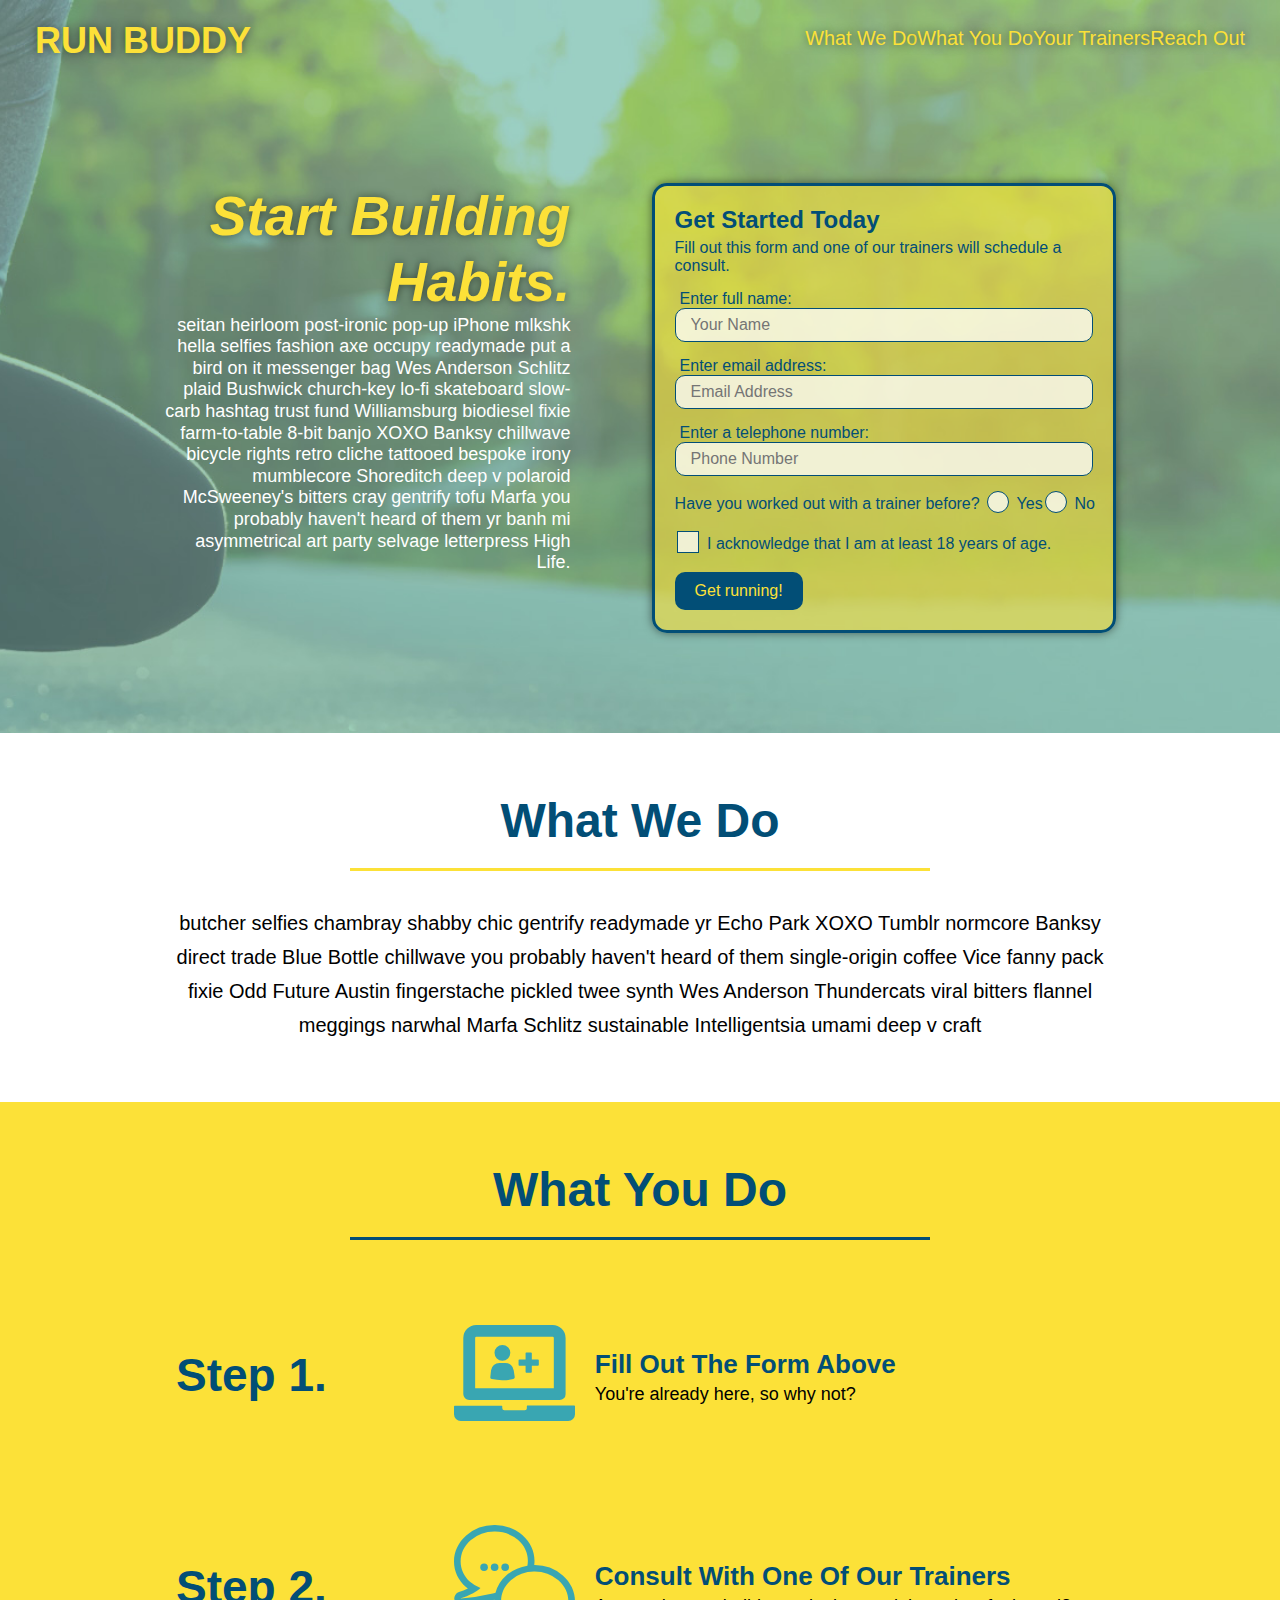
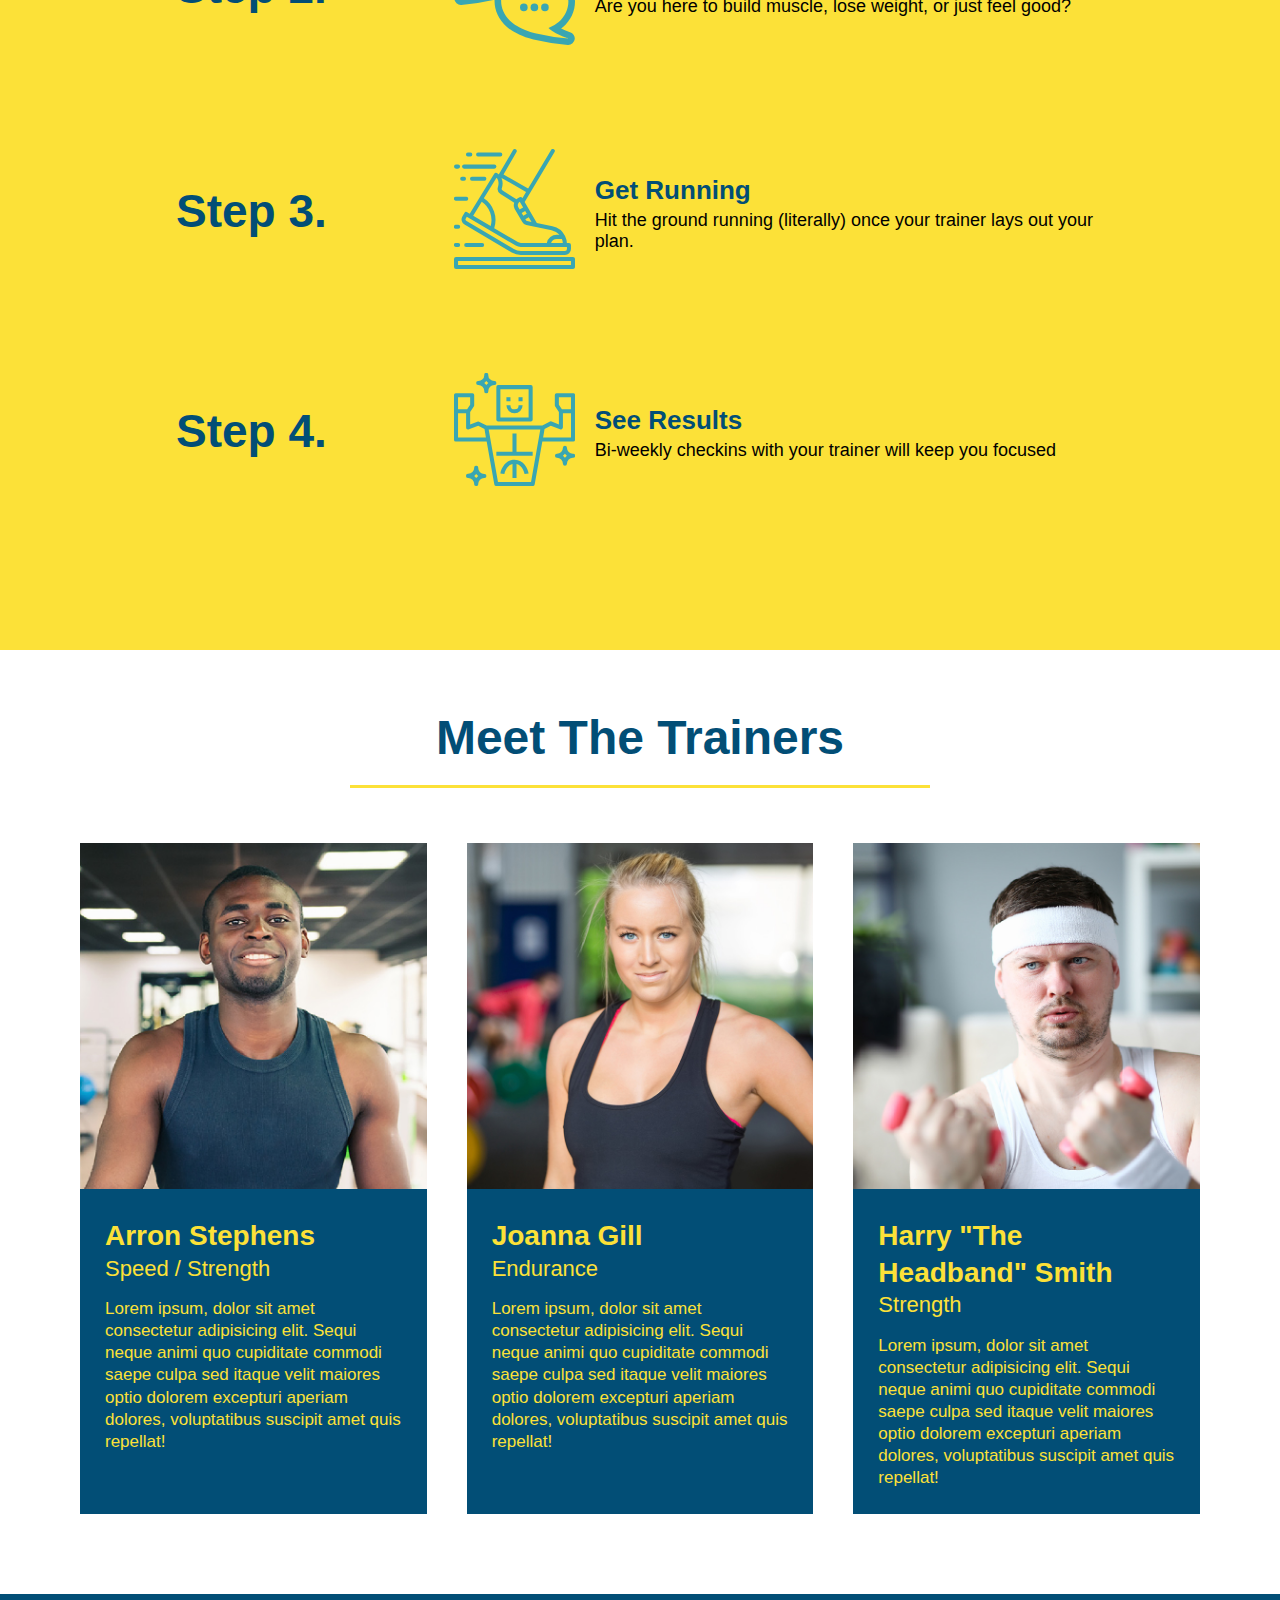
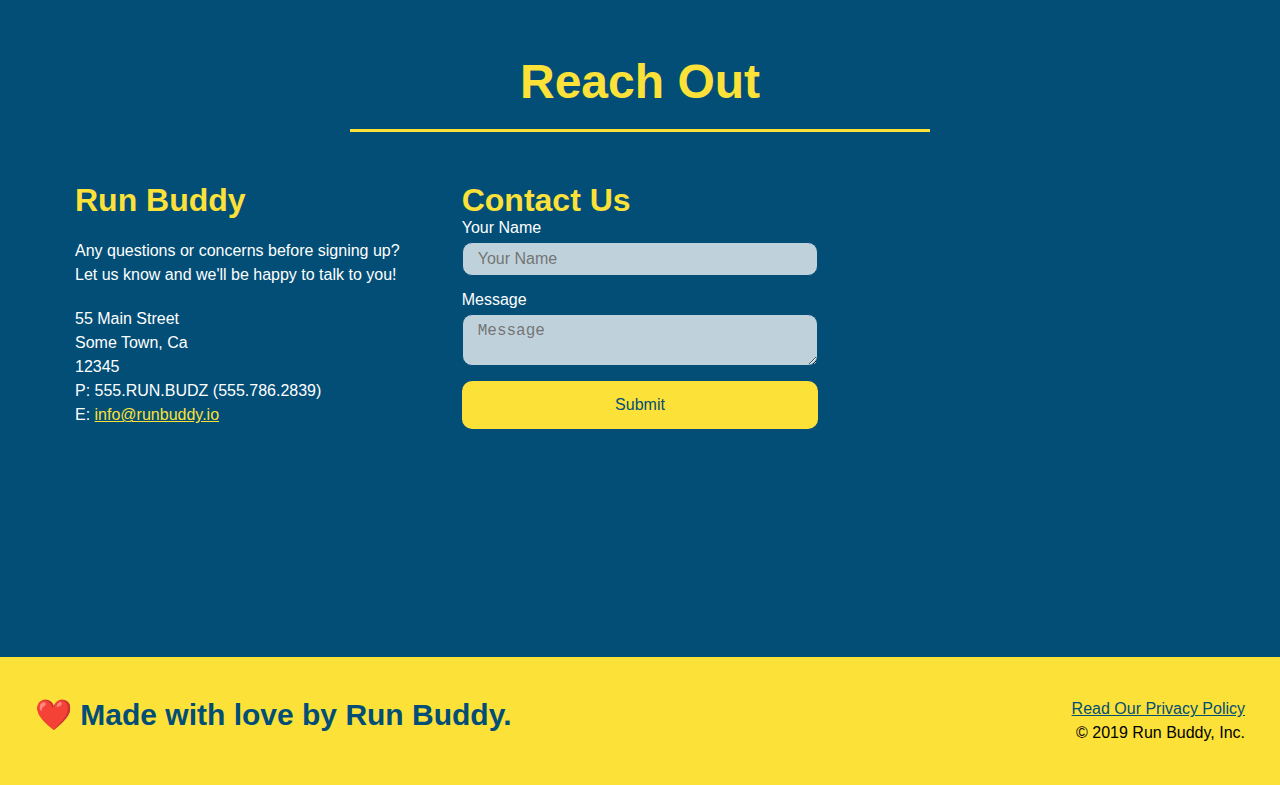
<file: index.html>
<!DOCTYPE html>
<html lang="en">
  
  <head>
    <meta charset="UTF-8" />
    <meta name="viewport" content="width=device-width, initial-scale=1.0" />
    <link rel="stylesheet" href="./assets/css/style.css">
    <title>Run Buddy</title>
  </head>
  <body>
    <!-- navigation tags - block level element -->
    <header>
      <h1>
        <a href="/">RUN BUDDY</a>
      </h1>
      <nav>
        <ul>
          <li>
            <a href="#what-we-do">What We Do</a>
          </li>
          <li>
            <a href="#what-you-do">What You Do</a>
          </li>
          <li>
            <a href="#your-trainers">Your Trainers</a>
          </li>
          <li>
            <a href="#reach-out">Reach Out</a>
          </li>
          
        </ul>
      </nav>
    </header>
    <!-- end navigation -->

    <!-- hero/jumbotron -->
    <section class="hero">
      <div class="hero-cta">
        <h2>Start Building Habits.</h2>
        <p>
          seitan heirloom post-ironic pop-up iPhone mlkshk hella selfies fashion axe occupy readymade put a bird on it
          messenger bag Wes Anderson Schlitz plaid Bushwick church-key lo-fi skateboard slow-carb hashtag trust fund
          Williamsburg biodiesel fixie farm-to-table 8-bit banjo XOXO Banksy chillwave bicycle rights retro cliche
          tattooed bespoke irony mumblecore Shoreditch deep v polaroid McSweeney's bitters cray gentrify tofu Marfa you
          probably haven't heard of them yr banh mi asymmetrical art party selvage letterpress High Life.
        </p>
      </div>

      <div class="hero-form">
        <h3>Get Started Today</h3>
        <p>Fill out this form and one of our trainers will schedule a consult.</p>
        <form>
          <label for="name">Enter full name:</label>
          <input type="text" placeholder="Your Name" id="name" name="name" class="form-input" />
          <label for="email">Enter email address:</label>
          <input type="email" placeholder="Email Address" id="email" name="email" class="form-input" />
          <label for="phone">Enter a telephone number:</label>
          <input type="tel" placeholder="Phone Number" name="phone" id="phone" class="form-input" />
          <p>
            Have you worked out with a trainer before?
            <span class="radio-wrapper">
              <input type="radio" name="trainer-confirm" id="trainer-yes" />
              <label for="trainer-yes">Yes</label>
            </span>
            <span class="radio-wrapper">
              <input type="radio" name="trainer-confirm" id="trainer-no" />
              <label for="trainer-no">No</label>
            </span>
          </p>
          <p>
            <span class="checkbox-wrapper">
              <input type="checkbox" name="age-confirm" id="checkbox" />
              <label for="checkbox">I acknowledge that I am at least 18 years of age.</label>
            </span>
          </p>
          <button type="submit">
            Get running!
          </button>
        </form>
      </div>
    </section>
    <!-- end header -->

    <!-- "what we do" start - <section> -->
    <section id="what-we-do" class="intro">
      <div class="flex-row">
        <h2 class="section-title primary-border">
          What We Do
        </h2>
      </div>
      <div class="flex-row">
        <p>
          butcher selfies chambray shabby chic gentrify readymade yr Echo Park XOXO Tumblr normcore Banksy direct trade  Blue Bottle chillwave you probably haven't heard of them single-origin coffee Vice fanny pack fixie Odd Future Austin fingerstache pickled twee synth Wes Anderson Thundercats viral bitters flannel meggings narwhal Marfa Schlitz sustainable Intelligentsia umami deep v craft
        </p>
      </div>
    </section>
    <!-- end "what we do" -->

    <!-- "what you do" start -->
    <section id="what-you-do" class="steps">
      <div class="flex-row">
        <h2 class="section-title secondary-border">
          What You Do
        </h2> 
      </div>
      <div class="step">
        <h3>Step 1.</h3>
        <div class="step-info">
          <div class="step-img">
            <img src="./assets/images/step-1.svg" alt="" />
          </div>
          <div class="step-text">
            <h4>Fill Out The Form Above</h4>
            <p>You're already here, so why not?</p>
          </div>
        </div>
      </div>
      <div class="step">
        <h3>Step 2.</h3>
        <div class="step-info">
          <div class="step-img">
            <img src="./assets/images/step-2.svg" alt="" />
          </div>
          <div class="step-text">
            <h4>Consult With One Of Our Trainers</h4>
            <p>Are you here to build muscle, lose weight, or just feel good?</p>
          </div>
        </div>
      </div>
      <div class="step">
        <h3>Step 3.</h3>
        <div class="step-info">
          <div class="step-img">
            <img src="./assets/images/step-3.svg" alt="" />
          </div>
          <div class="step-text">
            <h4>Get Running</h4>
            <p>Hit the ground running (literally) once your trainer lays out your plan.</p>
          </div>
        </div>
      </div>
      <div class="step">
        <h3>Step 4.</h3>
        <div class="step-info">
          <div class="step-img">
            <img src="./assets/images/step-4.svg" alt="" />
          </div>
          <div class="step-text">
            <h4>See Results</h4>
            <p>Bi-weekly checkins with your trainer will keep you focused</p>
          </div>
        </div>
      </div>
    </section>
    <!-- "what you do" end -->

    <!-- "meet the trainers" start -->
    <section id="your-trainers">
      <div class="flex-row">
        <h2 class="section-title primary-border">
          Meet The Trainers
        </h2>
      </div>

      <div class="trainers">
        <article class="trainer">
          <img src="./assets/images/trainer-1.jpg" alt="Arron Stephens in his workout clothes, ready to pump iron" />
          <div class="trainer-bio">
            <h3 class="trainer-name">Arron Stephens</h3>
            <h4 class="trainer-role">Speed / Strength</h4>
            <p>Lorem ipsum, dolor sit amet consectetur adipisicing elit. Sequi neque animi quo cupiditate commodi saepe culpa sed itaque velit maiores optio dolorem excepturi aperiam dolores, voluptatibus suscipit amet quis repellat!</p>
          </div>
        </article>

        <article class="trainer">
          <img src="./assets/images/trainer-2.jpg" alt="Joanna Gill cooling off after a work out" />
          <div class="trainer-bio">
            <h3 class="trainer-name">Joanna Gill</h3>
            <h4 class="trainer-role">Endurance</h4>
            <p>Lorem ipsum, dolor sit amet consectetur adipisicing elit. Sequi neque animi quo cupiditate commodi saepe culpa sed itaque velit maiores optio dolorem excepturi aperiam dolores, voluptatibus suscipit amet quis repellat!</p>
            </div>
          </article>

        <article class="trainer">
          <img src="./assets/images/trainer-3.jpg" alt="Harry Smith wearing a headband and lifting comically small pink weights" />
          <div class="trainer-bio">
            <h3 class="trainer-name">Harry "The Headband" Smith</h3>
            <h4 class="trainer-role">Strength</h4>
            <p>Lorem ipsum, dolor sit amet consectetur adipisicing elit. Sequi neque animi quo cupiditate commodi saepe culpa sed itaque velit maiores optio dolorem excepturi aperiam dolores, voluptatibus suscipit amet quis repellat!</p>
          </div>
        </article>
      </div>
    </section>
    <!-- "meet the trainers" end -->

    <!-- "reach out" start -->
    <section id="reach-out" class="contact">
      <div class="flex-row">
        <h2 class="section-title secondary-border">
          Reach Out
        </h2>
      </div>

      <div class="contact-info">
        <div>
          <h3>Run Buddy</h3>
          <p>
            Any questions or concerns before signing up? 
            <br/>
            Let us know and we'll be happy to talk to you!
          </p>

          <address>
            55 Main Street <br/>
            Some Town, Ca <br/>
            12345<br/>
            P: 555.RUN.BUDZ (555.786.2839)<br/>
            E: <a href="mailto:info@runbuddy.io">info@runbuddy.io</a>
          </address>
          
        </div>

        <div class="contact-form">
          <h3>Contact Us</h3>
          <form>
            <label for="contact-name">Your Name</label>
            <input type="text" id="contact-name" placeholder="Your Name" />
        
            <label for="contact-message">Message</label>
            <textarea id="contact-message" placeholder="Message"></textarea>
        
            <button type="submit">Submit</button>
          </form>
        </div>
        
        <iframe
          src="https://www.google.com/maps/embed?pb=!1m14!1m12!1m3!1d12182.30520634488!2d-74.0652613!3d40.2407219!2m3!1f0!2f0!3f0!3m2!1i1024!2i768!4f13.1!5e0!3m2!1sen!2sus!4v1561060983193!5m2!1sen!2sus"
          frameborder="0" style="border:0" allowfullscreen>
        </iframe>
      </div>
    </section>
    <!-- "reach out" end -->

    <!-- footer -->
    <footer>
      <h2>❤️ Made with love by Run Buddy.</h2>
      <div>
        <a href="./privacy-policy.html">Read Our Privacy Policy</a><br/>
        &copy; 2019 Run Buddy, Inc.
      </div>
    </footer>
    <!-- footer end -->
  </body>
</html>
</file>
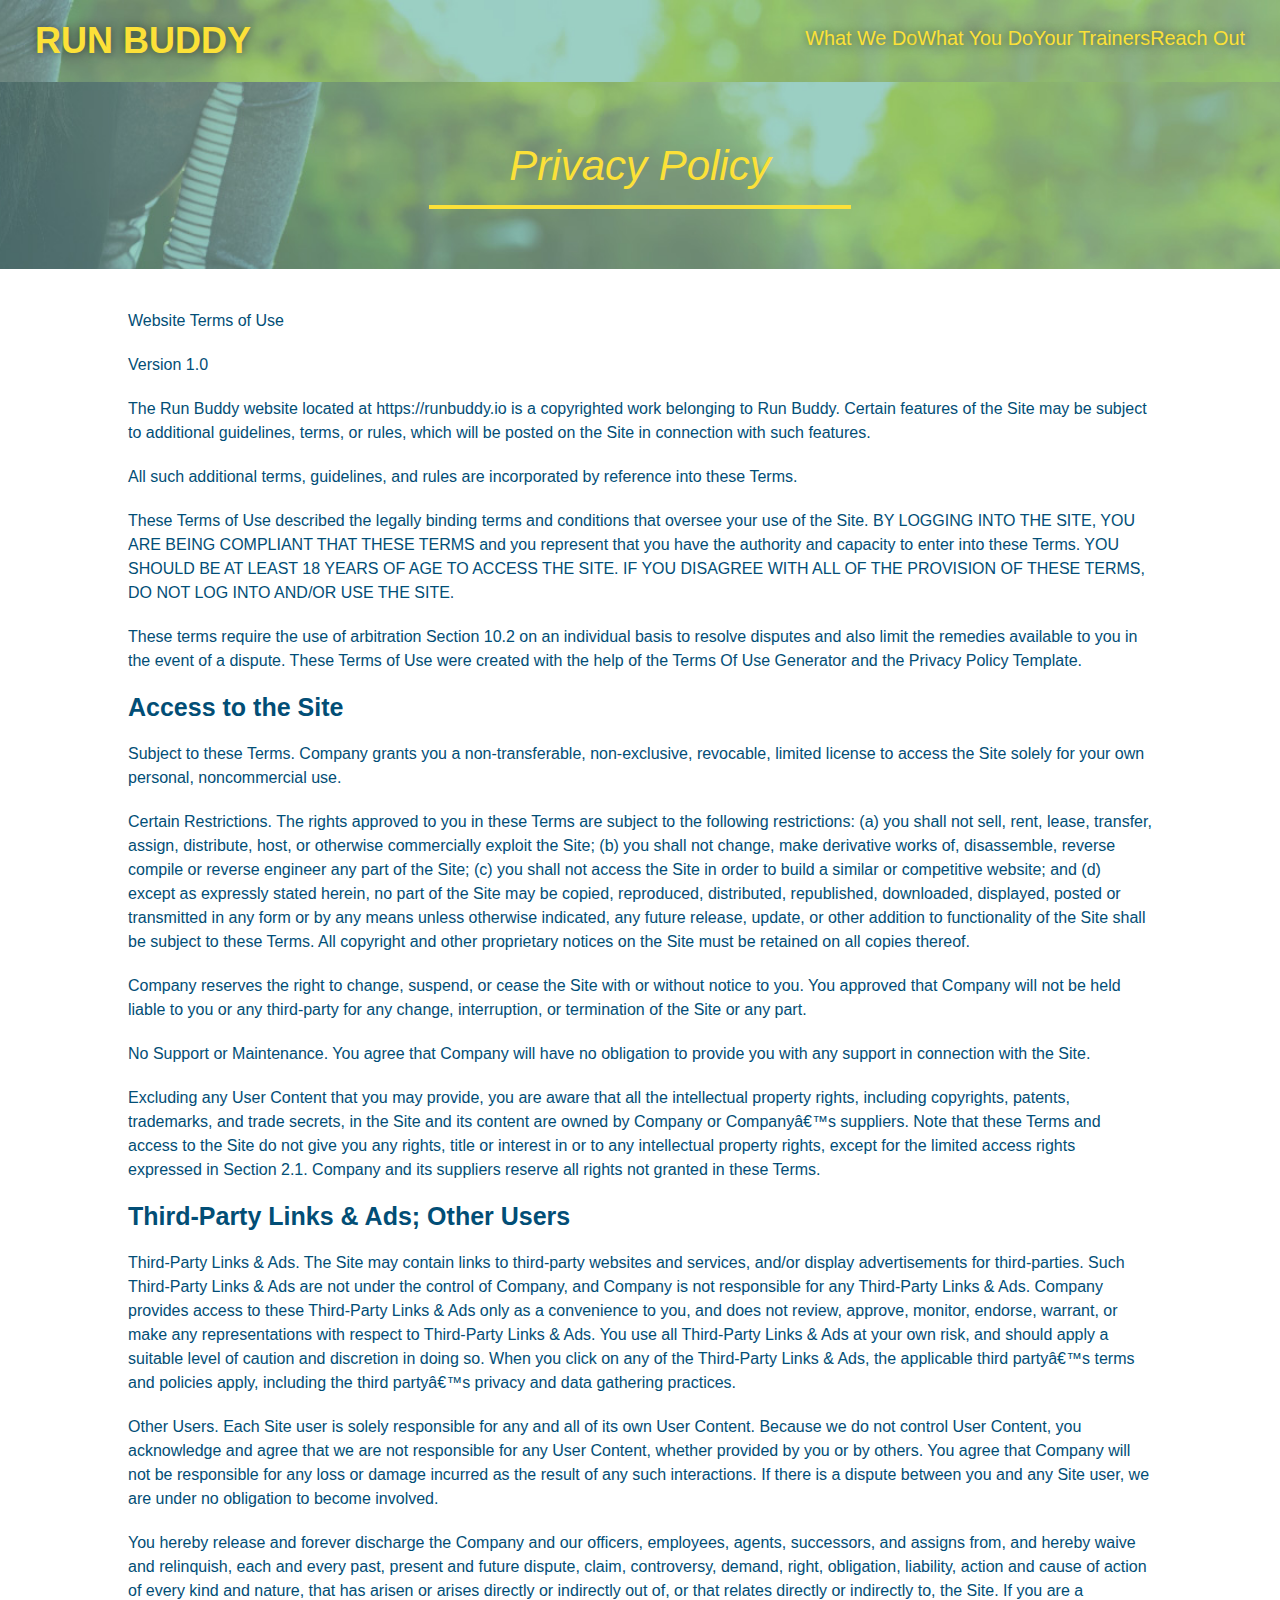
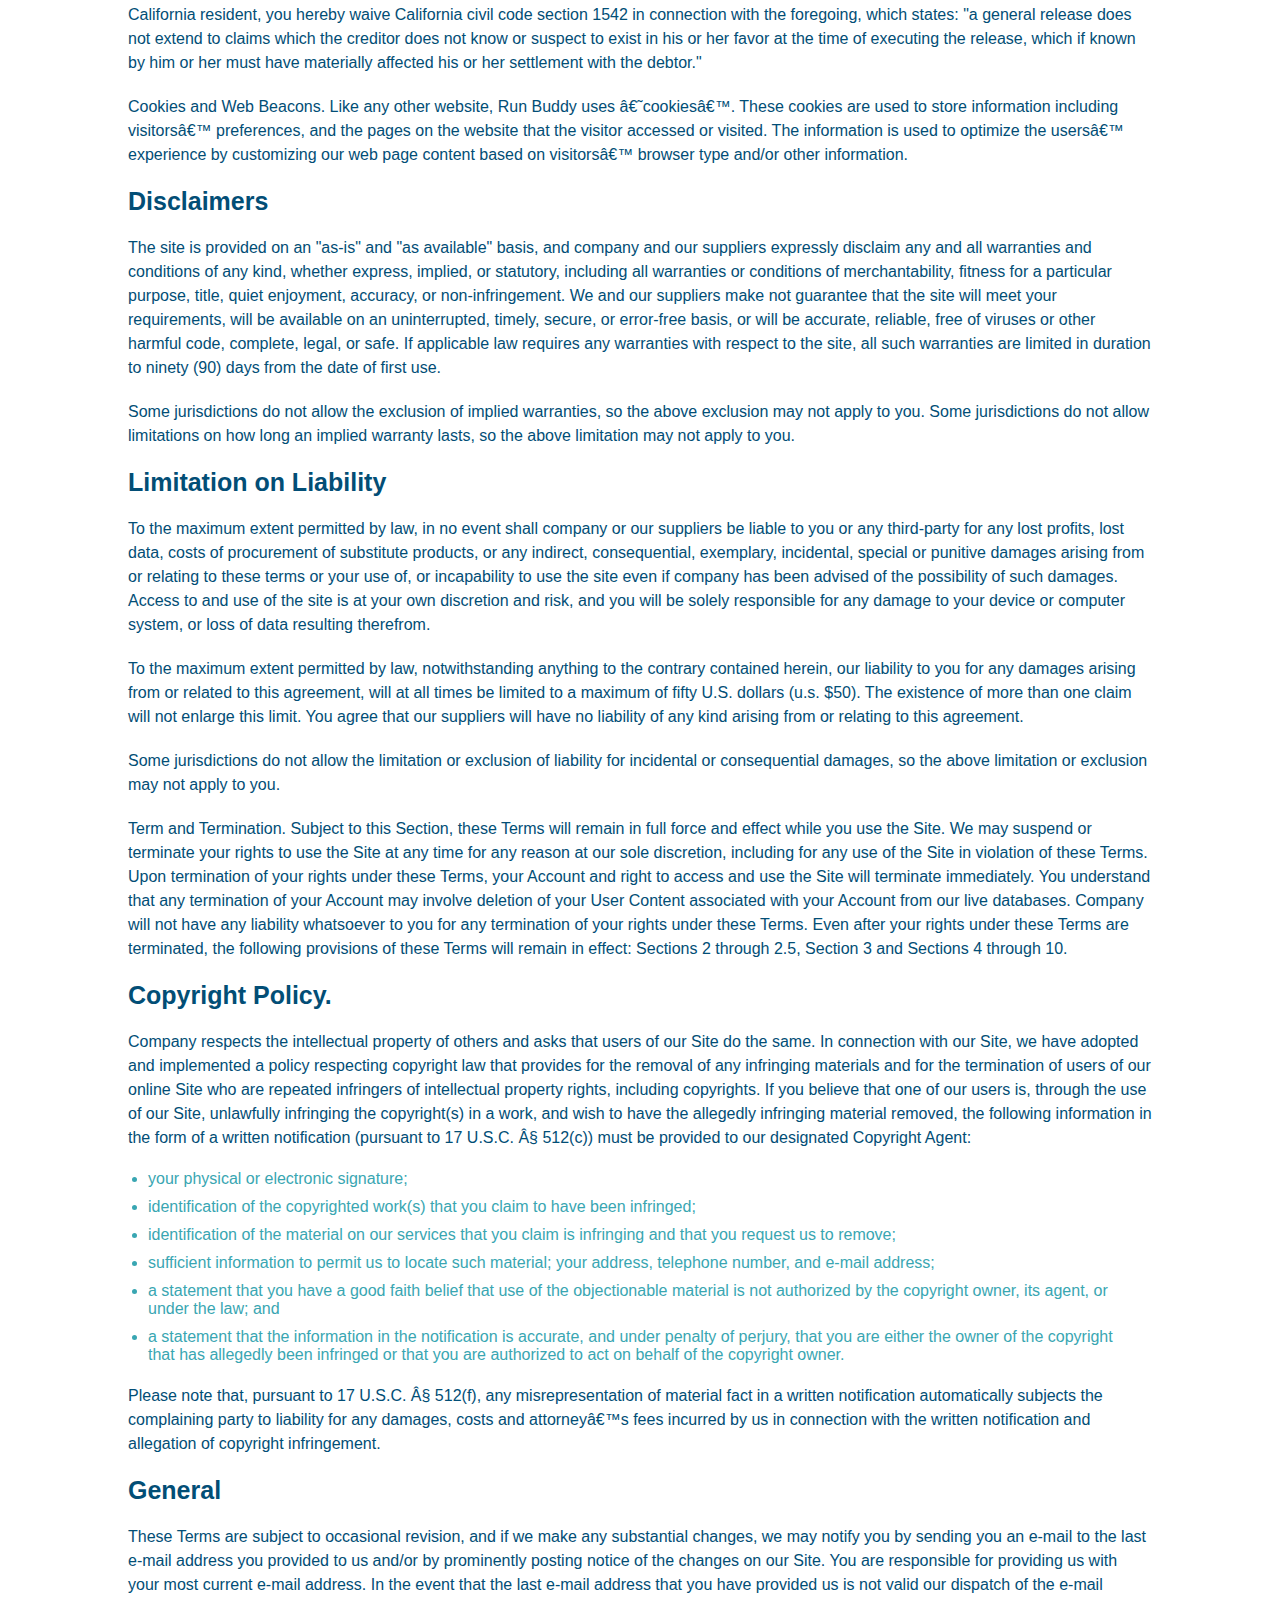
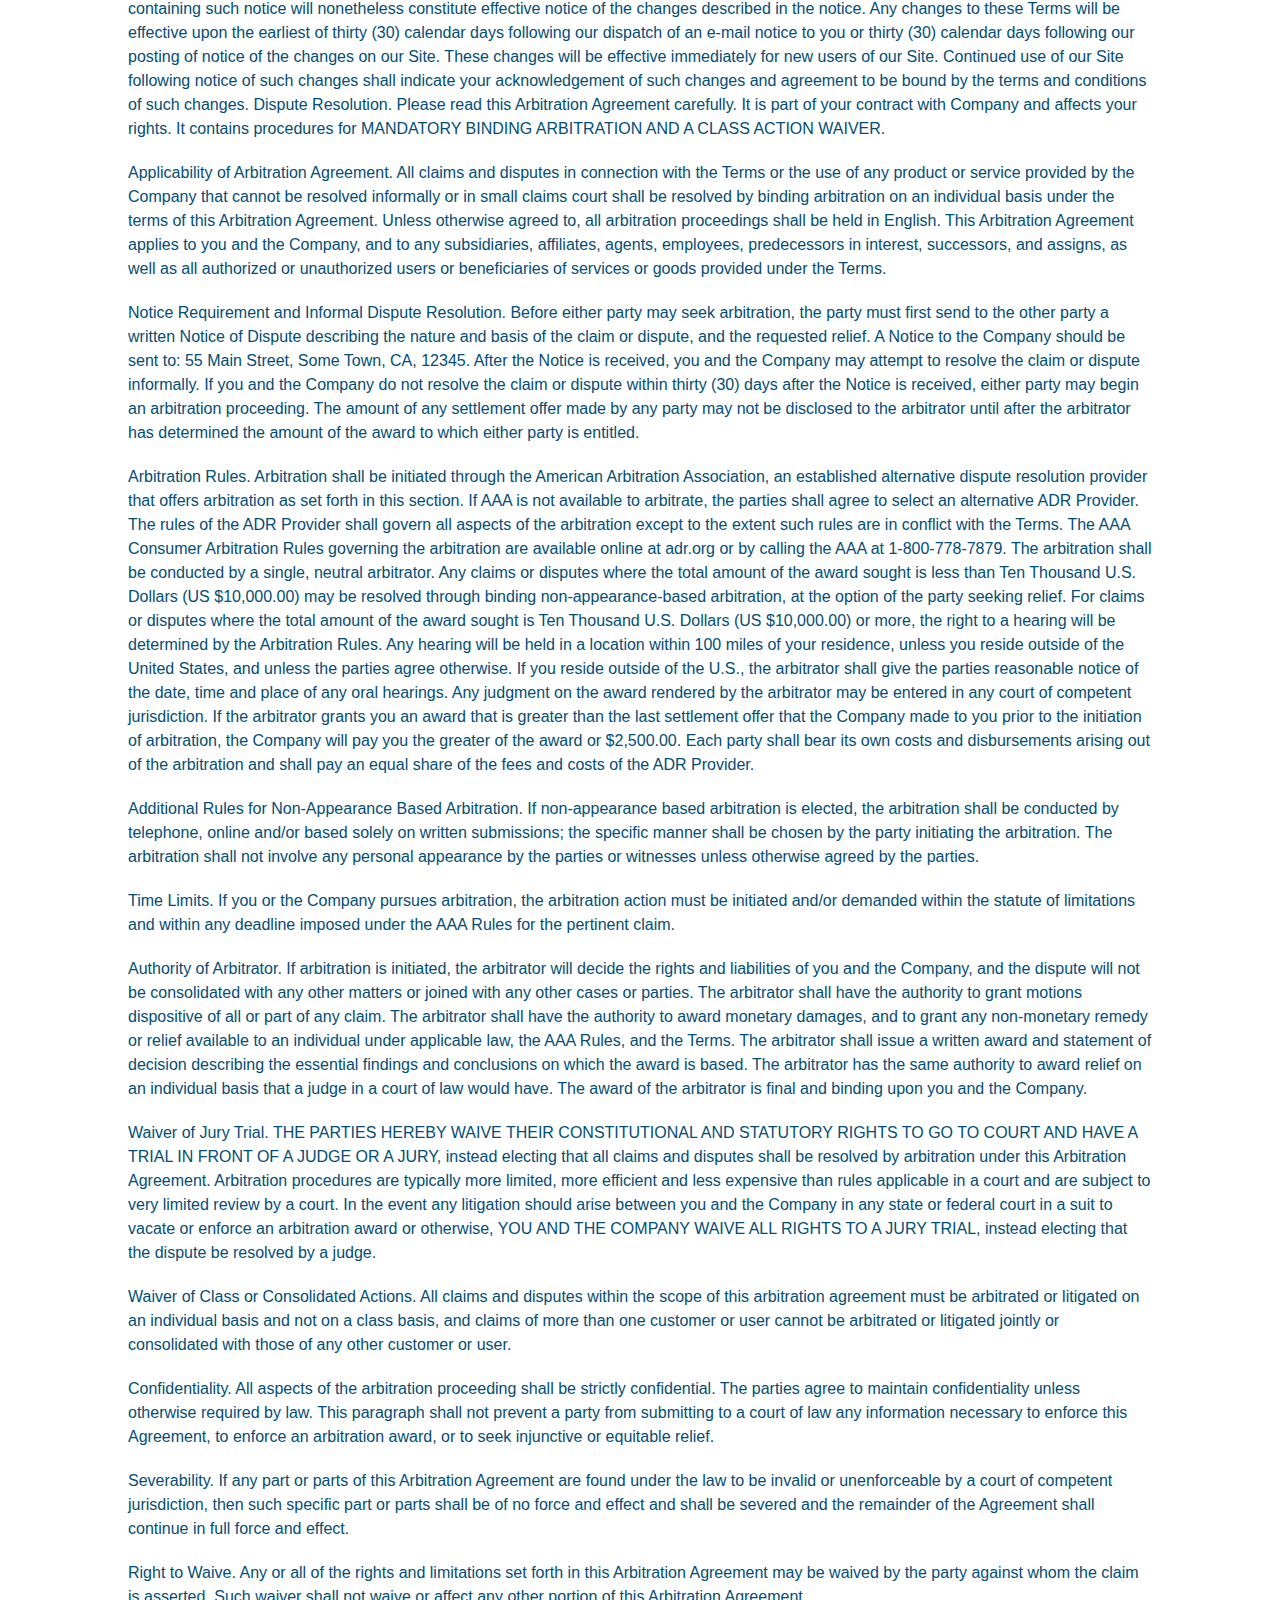
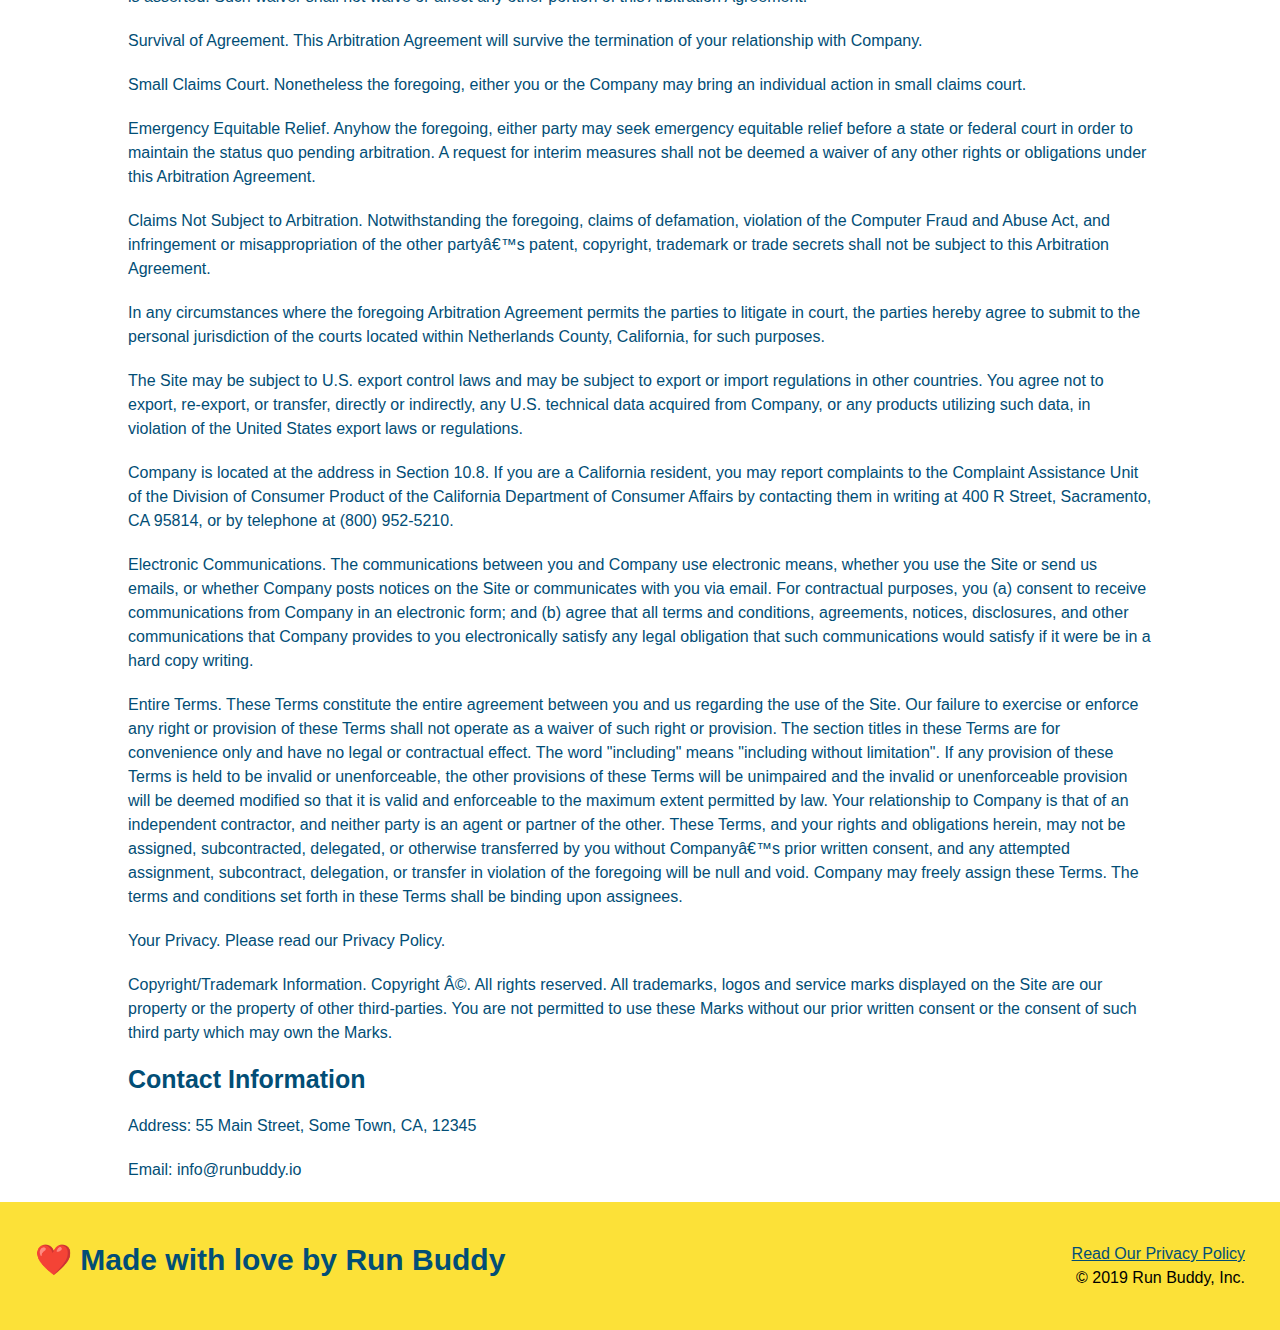
<file: privacy-policy.html>
<!DOCTYPE html>

<html lang="en">

  <head>
    
    <link rel="stylesheet" href="./assets/css/style.css" />
    <link rel="stylesheet" href="./assets/css/secondary-styles.css" />

    <meta charset="UTF-8" />
    <meta name="viewport" content="width=device-width, initial-scale=1.0" />
    <title>Privacy Policy - Run Buddy</title>

  </head>

  <header> 

    

           
    <h1> RUN BUDDY </h1>
    <nav>

    <!-- Unordered list element-->
    <ul>
        <!-- List item element-->
        <li>
            <!-- Anchor Element-->
            <a href="./index.html#what-we-do">What We Do</a>
        </li>
        <li>
            <a href="./index.html#what-you-do">What You Do</a>
        </li>
        <li>
            <a href="./index.html#your-trainers">Your Trainers</a>
        </li>
        <li>
            <a href="./index.html#reach-out">Reach Out</a>
        </li>
    </ul>

    </nav>
</header>

 
<section class="hero">
    <h2 class="page-title">
      Privacy Policy
    </h2>

  </section>

  <body>
    <article class="secondary-content">
        
        <p>
          Website Terms of Use
        </p>
  
        <p>
          Version 1.0
        </p>
  
        <p>
          The Run Buddy website located at https://runbuddy.io is a copyrighted work belonging to Run Buddy. Certain
          features of the Site may be subject to additional guidelines, terms, or rules, which will be posted on the Site
          in connection with such features.
        </p>
  
        <p>
          All such additional terms, guidelines, and rules are incorporated by reference into these Terms.
        </p>
  
        <p>
          These Terms of Use described the legally binding terms and conditions that oversee your use of the Site. BY
          LOGGING INTO THE SITE, YOU ARE BEING COMPLIANT THAT THESE TERMS and you represent that you have the authority
          and capacity to enter into these Terms. YOU SHOULD BE AT LEAST 18 YEARS OF AGE TO ACCESS THE SITE. IF YOU
          DISAGREE WITH ALL OF THE PROVISION OF THESE TERMS, DO NOT LOG INTO AND/OR USE THE SITE.
        </p>
  
        <p>
          These terms require the use of arbitration Section 10.2 on an individual basis to resolve disputes and also
          limit the remedies available to you in the event of a dispute. These Terms of Use were created with the help of
          the Terms Of Use Generator and the Privacy Policy Template.
        </p>
  
        <h3>
          Access to the Site
        </h3>
  
        <p>
          Subject to these Terms. Company grants you a non-transferable, non-exclusive, revocable, limited license to
          access the Site solely for your own personal, noncommercial use.
        </p>
  
        <p>
          Certain Restrictions. The rights approved to you in these Terms are subject to the following restrictions: (a)
          you shall not sell, rent, lease, transfer, assign, distribute, host, or otherwise commercially exploit the Site;
          (b) you shall not change, make derivative works of, disassemble, reverse compile or reverse engineer any part of
          the Site; (c) you shall not access the Site in order to build a similar or competitive website; and (d) except
          as expressly stated herein, no part of the Site may be copied, reproduced, distributed, republished, downloaded,
          displayed, posted or transmitted in any form or by any means unless otherwise indicated, any future release,
          update, or other addition to functionality of the Site shall be subject to these Terms. All copyright and other
          proprietary notices on the Site must be retained on all copies thereof.
        </p>
  
        <p>
          Company reserves the right to change, suspend, or cease the Site with or without notice to you. You approved
          that Company will not be held liable to you or any third-party for any change, interruption, or termination of
          the Site or any part.
        </p>
  
        <p>
          No Support or Maintenance. You agree that Company will have no obligation to provide you with any support in
          connection with the Site.
        </p>
  
        <p>
          Excluding any User Content that you may provide, you are aware that all the intellectual property rights,
          including copyrights, patents, trademarks, and trade secrets, in the Site and its content are owned by Company
          or Companyâ€™s suppliers. Note that these Terms and access to the Site do not give you any rights, title or
          interest in or to any intellectual property rights, except for the limited access rights expressed in Section
          2.1. Company and its suppliers reserve all rights not granted in these Terms.
        </p>
  
        <h3>
          Third-Party Links & Ads; Other Users
        </h3>
  
        <p>
          Third-Party Links & Ads. The Site may contain links to third-party websites and services, and/or display
          advertisements for third-parties. Such Third-Party Links & Ads are not under the control of Company, and Company
          is not responsible for any Third-Party Links & Ads. Company provides access to these Third-Party Links & Ads
          only as a convenience to you, and does not review, approve, monitor, endorse, warrant, or make any
          representations with respect to Third-Party Links & Ads. You use all Third-Party Links & Ads at your own risk,
          and should apply a suitable level of caution and discretion in doing so. When you click on any of the
          Third-Party Links & Ads, the applicable third partyâ€™s terms and policies apply, including the third partyâ€™s
          privacy and data gathering practices.
        </p>
  
        <p>
          Other Users. Each Site user is solely responsible for any and all of its own User Content. Because we do not
          control User Content, you acknowledge and agree that we are not responsible for any User Content, whether
          provided by you or by others. You agree that Company will not be responsible for any loss or damage incurred as
          the result of any such interactions. If there is a dispute between you and any Site user, we are under no
          obligation to become involved.
        </p>
  
        <p>
          You hereby release and forever discharge the Company and our officers, employees, agents, successors, and
          assigns from, and hereby waive and relinquish, each and every past, present and future dispute, claim,
          controversy, demand, right, obligation, liability, action and cause of action of every kind and nature, that has
          arisen or arises directly or indirectly out of, or that relates directly or indirectly to, the Site. If you are
          a California resident, you hereby waive California civil code section 1542 in connection with the foregoing,
          which states: "a general release does not extend to claims which the creditor does not know or suspect to exist
          in his or her favor at the time of executing the release, which if known by him or her must have materially
          affected his or her settlement with the debtor."
        </p>
  
        <p>
          Cookies and Web Beacons. Like any other website, Run Buddy uses â€˜cookiesâ€™. These cookies are used to store
          information including visitorsâ€™ preferences, and the pages on the website that the visitor accessed or visited.
          The information is used to optimize the usersâ€™ experience by customizing our web page content based on visitorsâ€™
          browser type and/or other information.
        </p>
  
        <h3>
          Disclaimers
        </h3>
  
        <p>
          The site is provided on an "as-is" and "as available" basis, and company and our suppliers expressly disclaim
          any and all warranties and conditions of any kind, whether express, implied, or statutory, including all
          warranties or conditions of merchantability, fitness for a particular purpose, title, quiet enjoyment, accuracy,
          or non-infringement. We and our suppliers make not guarantee that the site will meet your requirements, will be
          available on an uninterrupted, timely, secure, or error-free basis, or will be accurate, reliable, free of
          viruses or other harmful code, complete, legal, or safe. If applicable law requires any warranties with respect
          to the site, all such warranties are limited in duration to ninety (90) days from the date of first use.
        </p>
  
        <p>
          Some jurisdictions do not allow the exclusion of implied warranties, so the above exclusion may not apply to
          you. Some jurisdictions do not allow limitations on how long an implied warranty lasts, so the above limitation
          may not apply to you.
        </p>
  
        <h3>
          Limitation on Liability
        </h3>
  
        <p>
          To the maximum extent permitted by law, in no event shall company or our suppliers be liable to you or any
          third-party for any lost profits, lost data, costs of procurement of substitute products, or any indirect,
          consequential, exemplary, incidental, special or punitive damages arising from or relating to these terms or
          your use of, or incapability to use the site even if company has been advised of the possibility of such
          damages. Access to and use of the site is at your own discretion and risk, and you will be solely responsible
          for any damage to your device or computer system, or loss of data resulting therefrom.
        </p>
  
        <p>
          To the maximum extent permitted by law, notwithstanding anything to the contrary contained herein, our liability
          to you for any damages arising from or related to this agreement, will at all times be limited to a maximum of
          fifty U.S. dollars (u.s. $50). The existence of more than one claim will not enlarge this limit. You agree that
          our suppliers will have no liability of any kind arising from or relating to this agreement.
        </p>
  
        <p>
          Some jurisdictions do not allow the limitation or exclusion of liability for incidental or consequential
          damages, so the above limitation or exclusion may not apply to you.
        </p>
  
        <p>
          Term and Termination. Subject to this Section, these Terms will remain in full force and effect while you use
          the Site. We may suspend or terminate your rights to use the Site at any time for any reason at our sole
          discretion, including for any use of the Site in violation of these Terms. Upon termination of your rights under
          these Terms, your Account and right to access and use the Site will terminate immediately. You understand that
          any termination of your Account may involve deletion of your User Content associated with your Account from our
          live databases. Company will not have any liability whatsoever to you for any termination of your rights under
          these Terms. Even after your rights under these Terms are terminated, the following provisions of these Terms
          will remain in effect: Sections 2 through 2.5, Section 3 and Sections 4 through 10.
        </p>
  
        <h3>
          Copyright Policy.
        </h3>
  
        <p>
          Company respects the intellectual property of others and asks that users of our Site do the same. In connection
          with our Site, we have adopted and implemented a policy respecting copyright law that provides for the removal
          of any infringing materials and for the termination of users of our online Site who are repeated infringers of
          intellectual property rights, including copyrights. If you believe that one of our users is, through the use of
          our Site, unlawfully infringing the copyright(s) in a work, and wish to have the allegedly infringing material
          removed, the following information in the form of a written notification (pursuant to 17 U.S.C. Â§ 512(c)) must
          be provided to our designated Copyright Agent:
        </p>
  
        <ul>
          <li>
            your physical or electronic signature;
          </li>
          <li>
            identification of the copyrighted work(s) that you claim to have been infringed;
          </li>
          <li>
            identification of the material on our services that you claim is infringing and that you request us to remove;
          </li>
          <li>
            sufficient information to permit us to locate such material; your address, telephone number, and e-mail
            address;
          </li>
          <li>
            a statement that you have a good faith belief that use of the objectionable material is not authorized by the
            copyright owner, its agent, or under the law; and
          </li>
          <li>
            a statement that the information in the notification is accurate, and under penalty of perjury, that you are
            either the owner of the copyright that has allegedly been infringed or that you are authorized to act on
            behalf of the copyright owner.
          </li>
        </ul>
  
        <p>
          Please note that, pursuant to 17 U.S.C. Â§ 512(f), any misrepresentation of material fact in a written
          notification automatically subjects the complaining party to liability for any damages, costs and attorneyâ€™s
          fees incurred by us in connection with the written notification and allegation of copyright infringement.
        </p>
  
        <h3>
          General
        </h3>
  
        <p>
          These Terms are subject to occasional revision, and if we make any substantial changes, we may notify you by
          sending you an e-mail to the last e-mail address you provided to us and/or by prominently posting notice of the
          changes on our Site. You are responsible for providing us with your most current e-mail address. In the event
          that the last e-mail address that you have provided us is not valid our dispatch of the e-mail containing such
          notice will nonetheless constitute effective notice of the changes described in the notice. Any changes to these
          Terms will be effective upon the earliest of thirty (30) calendar days following our dispatch of an e-mail
          notice to you or thirty (30) calendar days following our posting of notice of the changes on our Site. These
          changes will be effective immediately for new users of our Site. Continued use of our Site following notice of
          such changes shall indicate your acknowledgement of such changes and agreement to be bound by the terms and
          conditions of such changes. Dispute Resolution. Please read this Arbitration Agreement carefully. It is part of
          your contract with Company and affects your rights. It contains procedures for MANDATORY BINDING ARBITRATION AND
          A CLASS ACTION WAIVER.
        </p>
  
        <p>
          Applicability of Arbitration Agreement. All claims and disputes in connection with the Terms or the use of any
          product or service provided by the Company that cannot be resolved informally or in small claims court shall be
          resolved by binding arbitration on an individual basis under the terms of this Arbitration Agreement. Unless
          otherwise agreed to, all arbitration proceedings shall be held in English. This Arbitration Agreement applies to
          you and the Company, and to any subsidiaries, affiliates, agents, employees, predecessors in interest,
          successors, and assigns, as well as all authorized or unauthorized users or beneficiaries of services or goods
          provided under the Terms.
        </p>
  
        <p>
          Notice Requirement and Informal Dispute Resolution. Before either party may seek arbitration, the party must
          first send to the other party a written Notice of Dispute describing the nature and basis of the claim or
          dispute, and the requested relief. A Notice to the Company should be sent to: 55 Main Street, Some Town, CA,
          12345. After the Notice is received, you and the Company may attempt to resolve the claim or dispute informally.
          If you and the Company do not resolve the claim or dispute within thirty (30) days after the Notice is received,
          either party may begin an arbitration proceeding. The amount of any settlement offer made by any party may not
          be disclosed to the arbitrator until after the arbitrator has determined the amount of the award to which either
          party is entitled.
        </p>
  
        <p>
          Arbitration Rules. Arbitration shall be initiated through the American Arbitration Association, an established
          alternative dispute resolution provider that offers arbitration as set forth in this section. If AAA is not
          available to arbitrate, the parties shall agree to select an alternative ADR Provider. The rules of the ADR
          Provider shall govern all aspects of the arbitration except to the extent such rules are in conflict with the
          Terms. The AAA Consumer Arbitration Rules governing the arbitration are available online at adr.org or by
          calling the AAA at 1-800-778-7879. The arbitration shall be conducted by a single, neutral arbitrator. Any
          claims or disputes where the total amount of the award sought is less than Ten Thousand U.S. Dollars (US
          $10,000.00) may be resolved through binding non-appearance-based arbitration, at the option of the party seeking
          relief. For claims or disputes where the total amount of the award sought is Ten Thousand U.S. Dollars (US
          $10,000.00) or more, the right to a hearing will be determined by the Arbitration Rules. Any hearing will be
          held in a location within 100 miles of your residence, unless you reside outside of the United States, and
          unless the parties agree otherwise. If you reside outside of the U.S., the arbitrator shall give the parties
          reasonable notice of the date, time and place of any oral hearings. Any judgment on the award rendered by the
          arbitrator may be entered in any court of competent jurisdiction. If the arbitrator grants you an award that is
          greater than the last settlement offer that the Company made to you prior to the initiation of arbitration, the
          Company will pay you the greater of the award or $2,500.00. Each party shall bear its own costs and
          disbursements arising out of the arbitration and shall pay an equal share of the fees and costs of the ADR
          Provider.
        </p>
  
        <p>
          Additional Rules for Non-Appearance Based Arbitration. If non-appearance based arbitration is elected, the
          arbitration shall be conducted by telephone, online and/or based solely on written submissions; the specific
          manner shall be chosen by the party initiating the arbitration. The arbitration shall not involve any personal
          appearance by the parties or witnesses unless otherwise agreed by the parties.
        </p>
  
        <p>
          Time Limits. If you or the Company pursues arbitration, the arbitration action must be initiated and/or demanded
          within the statute of limitations and within any deadline imposed under the AAA Rules for the pertinent claim.
        </p>
  
        <p>
          Authority of Arbitrator. If arbitration is initiated, the arbitrator will decide the rights and liabilities of
          you and the Company, and the dispute will not be consolidated with any other matters or joined with any other
          cases or parties. The arbitrator shall have the authority to grant motions dispositive of all or part of any
          claim. The arbitrator shall have the authority to award monetary damages, and to grant any non-monetary remedy
          or relief available to an individual under applicable law, the AAA Rules, and the Terms. The arbitrator shall
          issue a written award and statement of decision describing the essential findings and conclusions on which the
          award is based. The arbitrator has the same authority to award relief on an individual basis that a judge in a
          court of law would have. The award of the arbitrator is final and binding upon you and the Company.
        </p>
  
        <p>
          Waiver of Jury Trial. THE PARTIES HEREBY WAIVE THEIR CONSTITUTIONAL AND STATUTORY RIGHTS TO GO TO COURT AND HAVE
          A TRIAL IN FRONT OF A JUDGE OR A JURY, instead electing that all claims and disputes shall be resolved by
          arbitration under this Arbitration Agreement. Arbitration procedures are typically more limited, more efficient
          and less expensive than rules applicable in a court and are subject to very limited review by a court. In the
          event any litigation should arise between you and the Company in any state or federal court in a suit to vacate
          or enforce an arbitration award or otherwise, YOU AND THE COMPANY WAIVE ALL RIGHTS TO A JURY TRIAL, instead
          electing that the dispute be resolved by a judge.
        </p>
  
        <p>
          Waiver of Class or Consolidated Actions. All claims and disputes within the scope of this arbitration agreement
          must be arbitrated or litigated on an individual basis and not on a class basis, and claims of more than one
          customer or user cannot be arbitrated or litigated jointly or consolidated with those of any other customer or
          user.
        </p>
  
        <p>
          Confidentiality. All aspects of the arbitration proceeding shall be strictly confidential. The parties agree to
          maintain confidentiality unless otherwise required by law. This paragraph shall not prevent a party from
          submitting to a court of law any information necessary to enforce this Agreement, to enforce an arbitration
          award, or to seek injunctive or equitable relief.
        </p>
  
        <p>
          Severability. If any part or parts of this Arbitration Agreement are found under the law to be invalid or
          unenforceable by a court of competent jurisdiction, then such specific part or parts shall be of no force and
          effect and shall be severed and the remainder of the Agreement shall continue in full force and effect.
        </p>
  
        <p>
          Right to Waive. Any or all of the rights and limitations set forth in this Arbitration Agreement may be waived
          by the party against whom the claim is asserted. Such waiver shall not waive or affect any other portion of this
          Arbitration Agreement.
        </p>
  
        <p>
          Survival of Agreement. This Arbitration Agreement will survive the termination of your relationship with
          Company.
        </p>
  
        <p>
          Small Claims Court. Nonetheless the foregoing, either you or the Company may bring an individual action in small
          claims court.
        </p>
  
        <p>
          Emergency Equitable Relief. Anyhow the foregoing, either party may seek emergency equitable relief before a
          state or federal court in order to maintain the status quo pending arbitration. A request for interim measures
          shall not be deemed a waiver of any other rights or obligations under this Arbitration Agreement.
        </p>
  
        <p>
          Claims Not Subject to Arbitration. Notwithstanding the foregoing, claims of defamation, violation of the
          Computer Fraud and Abuse Act, and infringement or misappropriation of the other partyâ€™s patent, copyright,
          trademark or trade secrets shall not be subject to this Arbitration Agreement.
        </p>
  
        <p>
          In any circumstances where the foregoing Arbitration Agreement permits the parties to litigate in court, the
          parties hereby agree to submit to the personal jurisdiction of the courts located within Netherlands County,
          California, for such purposes.
        </p>
  
        <p>
          The Site may be subject to U.S. export control laws and may be subject to export or import regulations in other
          countries. You agree not to export, re-export, or transfer, directly or indirectly, any U.S. technical data
          acquired from Company, or any products utilizing such data, in violation of the United States export laws or
          regulations.
        </p>
  
        <p>
          Company is located at the address in Section 10.8. If you are a California resident, you may report complaints
          to the Complaint Assistance Unit of the Division of Consumer Product of the California Department of Consumer
          Affairs by contacting them in writing at 400 R Street, Sacramento, CA 95814, or by telephone at (800) 952-5210.
        </p>
  
        <p>
          Electronic Communications. The communications between you and Company use electronic means, whether you use the
          Site or send us emails, or whether Company posts notices on the Site or communicates with you via email. For
          contractual purposes, you (a) consent to receive communications from Company in an electronic form; and (b)
          agree that all terms and conditions, agreements, notices, disclosures, and other communications that Company
          provides to you electronically satisfy any legal obligation that such communications would satisfy if it were be
          in a hard copy writing.
        </p>
  
        <p>
          Entire Terms. These Terms constitute the entire agreement between you and us regarding the use of the Site. Our
          failure to exercise or enforce any right or provision of these Terms shall not operate as a waiver of such right
          or provision. The section titles in these Terms are for convenience only and have no legal or contractual
          effect. The word "including" means "including without limitation". If any provision of these Terms is held to be
          invalid or unenforceable, the other provisions of these Terms will be unimpaired and the invalid or
          unenforceable provision will be deemed modified so that it is valid and enforceable to the maximum extent
          permitted by law. Your relationship to Company is that of an independent contractor, and neither party is an
          agent or partner of the other. These Terms, and your rights and obligations herein, may not be assigned,
          subcontracted, delegated, or otherwise transferred by you without Companyâ€™s prior written consent, and any
          attempted assignment, subcontract, delegation, or transfer in violation of the foregoing will be null and void.
          Company may freely assign these Terms. The terms and conditions set forth in these Terms shall be binding upon
          assignees.
        </p>
  
        <p>
          Your Privacy. Please read our Privacy Policy.
        </p>
  
        <p>
          Copyright/Trademark Information. Copyright Â©. All rights reserved. All trademarks, logos and service marks
          displayed on the Site are our property or the property of other third-parties. You are not permitted to use
          these Marks without our prior written consent or the consent of such third party which may own the Marks.
        </p>
  
        <h3>
          Contact Information
        </h3>
  
        <p>
          Address: 55 Main Street, Some Town, CA, 12345
        </p>
  
        <p>
          Email: info@runbuddy.io
        </p>
  
      </article>

  </body>

  <!--"footer" section-->
  <footer>
    <h2>❤️ Made with love by Run Buddy</h2>
    <div>
        <a href="#">Read Our Privacy Policy</a><br />
        &copy; 2019 Run Buddy, Inc.
      </div>

</footer>


</html>
</file>
<file: assets/css/style.css>
* {
  box-sizing: border-box;
  margin: 0;
  padding: 0;
}

:root {
  --primary-color: #fce138;
  --secondary-color: #024e76;
  --tertiary-color: #39a6b2;
}

body {
  color: var(--teritiary-color);
  font-family: Helvetica, Arial, sans-serif;
}

.checkbox-wrapper label::before, .radio-wrapper label::before {
  content: "";
  height: 20px;
  width: 20px;
  background: rgba(255, 255, 255, 0.75);  
  border: 1px solid var(--secondary-color);  
  position: absolute;
  top: -4px;
  left: -30px;
}

.radio-wrapper label::before {
  border-radius: 50%;
}

.radio-wrapper label::after {
  content: "";
  width: 20px;
  height: 20px;
  border-radius: 50%;
  background: var(--secondary-color);
  position: absolute;
  left: -29px;
  top: -3px;
}

.checkbox-wrapper label::after {
  content: "";
  height: 6px;
  width: 14px;
  border-left: 2px solid var(--secondary-color);
  border-bottom: 2px solid var(--secondary-color);
  position: absolute;
  left: -26px;
  top: 1px;
  transform: rotate(-58deg);
}

.checkbox-wrapper input + label::after, 
.radio-wrapper input + label::after {
  content: none;
}

.checkbox-wrapper input:checked + label::after, 
.radio-wrapper input:checked + label::after {
  content: "";
}



/* HEADER / NAV BAR STYLES START */

header {
  padding: 20px 35px;
  background-color: var(--teritiary-color);
  display: flex;
  justify-content: space-between;
  flex-wrap: wrap;
  position: sticky;
  top: 0;
  background-image: url("../images/hero-bg.jpg");
background-size: cover;
background-position: center;
background-attachment: fixed;
background-position: 80%;
z-index: 9999;
}

header h1 {
  font-weight: bold;
  margin: 0;
  font-size: 36px;
  color: var(--primary-color);
  text-shadow: 0 0 10px rgba(0, 0, 0, 0.5);
}

header a {
  text-decoration: none;
  color: var(--primary-color);
}

header nav {
  margin: 7px 0;
}

header nav ul {
  display: flex;
  flex-wrap: wrap;
  justify-content: space-between;
  align-items: center;
  list-style: none;
}

header nav ul li a {
  padding: 10 px 15px;
  font-weight: lighter;
  font-size: 1.55vw;
  text-shadow: 0 0 10px rgba(0, 0, 0, 0.5);
}

/* HEADER / NAVBAR STYLES END */



/* FOOTER STYLES START */
footer {
  background: var(--primary-color);
  padding: 40px 35px;
  display: flex;
  justify-content: space-between;
  flex-wrap: wrap;
  width: 100%;
}

footer h2 {
  color: var(--secondary-color);
  font-size: 30px;
  margin: 0;
}

footer div {
  line-height: 1.5;
  text-align: right;
}

footer a {
  color: var(--secondary-color);
}
/* END FOOTER STYLES */

/* STYLE ALL SECTION TAGS */
section {
  padding: 60px;
}

/* HERO STYLES START */
.hero {
  background-image: url('../images/hero-bg.jpg');
  background-size: cover;
  background-position: center;
  display: flex;
  justify-content: center;
  flex-wrap: wrap;
  align-items: flex-start;
  background-attachment: fixed;
background-position: 80%;
}



.checkbox-wrapper label, .radio-wrapper label {
  position: relative;
  left: 10px;
  margin: 10px;
  line-height: 1.6;
}

.checkbox-wrapper input, .radio-wrapper input {
  opacity: 0;
}


.hero-cta {
  width: 35%;
  text-align: right;
  margin: 3.5%;
  color: #fff;
  font-size: 18px;
  line-height: 1.2;
}

.hero-cta h2 {
  font-style: italic;
  font-size: 55px;
  color: var(--primary-color);
  text-shadow: 0 0 10px rgba(0, 0, 0, 0.5);
}

.hero-form {
  border: 3px solid var(--secondary-color);
  background-color: rgba(252, 225, 56, 0.6);
  padding: 20px;
  color: var(--secondary-color);
  width: 40%;
  margin: 3.5%;
  box-shadow: 0 0 10px rgba(0, 0, 0, 0.5);
  border-radius: 15px;
}

.hero-form h3 {
  font-size: 24px;
  margin: 0;
}
.hero-form p {
  margin: 5px 0 15px 0;
}

.form-input {
  border: 1px solid var(--secondary-color);
  display: block;
  padding: 7px 15px;
  font-size: 16px;
  color: var(--secondary-color);
  width: 100%;
  margin-bottom: 15px; 
  border-radius: 10px;
  background-color: rgba(255,255,255, 0.75);
}

.form-input:focus {
  background-color: rgba(255,255,255, 1);
  outline: none;
}

.hero-form label {
  margin: 0 5px;
}

.hero-form button {
  color: var(--primary-color);
  background-color: var(--secondary-color);
  border: none;
  padding: 10px 20px;
  font-size: 16px;
  border-radius: 10px;
} 
/* HERO STYLES END */


/* SECTION TITLE STYLES START */
.section-title {
  font-size: 48px;
  border-bottom: 3px solid;
  color: var(--secondary-color);
  padding-bottom: 20px;
  text-align: center;
  margin: 0 auto 35px auto;
  width: 50%;
}

.primary-border {
  border-color: var(--primary-color);
}

.secondary-border {
  border-color: var(--teritiary-color);
}
/* SECTION TITLE STYLES END */

/* WHAT WE DO STYLES */

.intro p {
  line-height: 1.7;
  color: var(--teritiary-color);
  width: 80%;
  margin: 0 auto;
  font-size: 20px;
  text-align: center;
}
/* WHAT YOU DO STYLES END */


/* WHAT YOU DO STYLES START */
.steps { 
  background: var(--primary-color);
}

.step {
  margin: 50px auto;
  padding-bottom: 50px;
  width: 80%;
  display: flex;
  flex-wrap: wrap;
  align-items: center;
  justify-content: space-between;
  border-bottom: 1px solid var(--teritiary-color);
}

.step:last-child {
  border-bottom: none;
}

.step h3 {
  color: var(--secondary-color);
  font-size: 46px;
  flex: 1 30%;
}

.step-info {
  flex: 2 70%;
  display: flex;
  flex-wrap: wrap;
  align-items: center;
}

.step-img {
  flex: 1 12%;
  margin-right: 20px;
}

.step-img img {
  max-width: 100%;
}

.step-text {
  flex: 12;
}

.step-text p {
  color: var(--teritiary-color);
  font-size: 18px;
}

.step-text h4 {
  font-size: 26px;
  line-height: 1.5;
  color: var(--secondary-color);
}

/* WHAT YOU DO STYLES END */

/* MEET THE TRAINERS START */
.trainers {
  width: 100%;
  margin: 0 auto;
  display: flex;
  flex-wrap: wrap;
  justify-content: space-around;
}

.trainer {
  margin: 20px;
  flex: 1;
  background: var(--secondary-color);
  color: var(--primary-color);
}

.trainer img {
  width: 100%;
}

.trainer-bio {
  padding: 25px;
  line-height: 1.3;
}

.trainer-bio h3 {
  font-size: 28px;
}

.trainer-bio h4 {
  font-weight: lighter;
  font-size: 22px;
  margin-bottom: 15px;
}

.trainer-bio p {
  font-size: 17px;
}


/* TRAINER STYLES END */

/* REACH OUT STYLES START */
.contact {
  background: var(--secondary-color);
}

.contact h2 {
  color: var(--primary-color);
}

.contact-info {
  display: flex;
  justify-content: space-between;
  flex-wrap: wrap;
}

.contact-info > * {
  flex: 1;
  margin: 15px;
}

.contact-info iframe {
  height: 400px;
}

.contact-info div {
  color: white;
}

.contact-info h3 {
  color: var(--primary-color);
  font-size: 32px;
}

.contact-info p, .contact-info address {
  margin: 20px 0;
  line-height: 1.5;
  font-size: 16px;
  font-style: normal;
}

.contact-form input, .contact-form textarea {
  border: 1px solid var(--secondary-color);
  display: block;
  padding: 7px 15px;
  font-size: 16px;
  color: var(--secondary-color);
  width: 100%;
  margin-bottom: 15px;
  margin-top: 5px;
  border-radius: 10px;
  background-color: rgba(255,255,255, 0.75);
}

.contact-form input:focus, .contact-form textarea:focus {
  background-color: rgba(255,255,255, 1);
  outline: none;
}



.contact-form button {
  width: 100%;
  border: none;
  background: var(--primary-color);
  color: var(--secondary-color);
  text-align: center;
  padding: 15px 0;
  font-size: 16px;
  border-radius: 10px;
}

.contact-info a {
  color: var(--primary-color);
}


/* REACH OUT STYLES END */


/* UTILITIES */
.text-left {
  text-align: left;
}

.text-right {
  text-align: right;
}

.flex-row {
  display: flex;
}

/* Media Queries */

@media screen and (max-width: 980px) {
  header {
    padding-bottom: 0;
    justify-content: center;
  }

  header h1 {
    width: 100%;
    text-align: center;
  }

  header nav ul {
    margin-top: 20px;
    width: 100%;
    justify-content: center;
  }

  header nav ul li a:hover {
    background: var(--primary-color);
    color: var(--secondary-color);
    border-radius: 15px;
    text-shadow: none;
  }

  header nav ul li a {
    font-size: 20px;
  }

  footer h2, footer div {
    text-align: center;
    width: 100%;
  }

  .hero-cta, .hero-form {
    width: 100%;
  }

  .hero-cta {
    text-align: center;
  }

  .section-title {
    width: 80%;
  }
  
  .trainer {
    flex: 0 70%;
  }
  
  .contact-info iframe{
    flex: 1 100%;
  }

}

/* MEDIA QUERY FOR TABLETS AND SMALLER */
@media screen and (max-width: 768px) {

  section {
    padding: 30px 15px;
  }

  .step h3 {
    flex: 1 100%;
    text-align: center;
  }

  .step-info {
    flex: 2 100%;
    text-align: center;
    justify-content: center;
  }

  .step-img {
    flex: 0 32%;
    margin-right: 0;
    margin-top: 15px;
    margin-bottom: 15px;
  }

  .step-text {
    flex: 100%;  
  }


}

/* MEDIA QUERY FOR MOBILE PHONES AND SMALLER */
@media screen and (max-width: 575px) {

  .hero-form button {
    width: 100%;
  }

  .hero-form button:hover {
    background-color: var(--teritiary-color);  
  }

  .contact-form button:hover {
    color: var(--primary-color);
    background: var(--teritiary-color);
  }

  .section-title {
    width: 95%;
  }

  .intro p {
    width: 100%;
  }

  .trainer {
    flex: 0 100%;
  }

  .contact-info {
    text-align: center;
  }

  .contact-info > * {
    flex: 0 100%;
  }

  order: 3;

}
</file>
<file: assets/css/secondary-styles.css>
.hero {
  background-position: bottom;
  height: auto;
  text-align: center;
  margin-bottom: 40px;
}

.page-title {
  color: #fce138;
  display: inline-block;
  border-bottom: 4px solid #fce138;
  padding: 0 80px 15px 80px;
  font-weight: normal;
  font-size: 42px;
  font-style: italic;
  
  }

  .secondary-content {
    width: 80%;
    margin: 0 auto;
    color: #024e76;
  }
  
  .secondary-content h3 {
    font-size: 25px;
    margin: 20px 0;
  }
  
  .secondary-content p {
    font-size: 16px;
    line-height: 1.5;
    margin: 20px 0;
  }
  
  .secondary-content ul {
    margin: 15px 20px;
  }
  
  .secondary-content li {
    color: #39a6b2;
    margin: 10px 0;
  }
</file>
